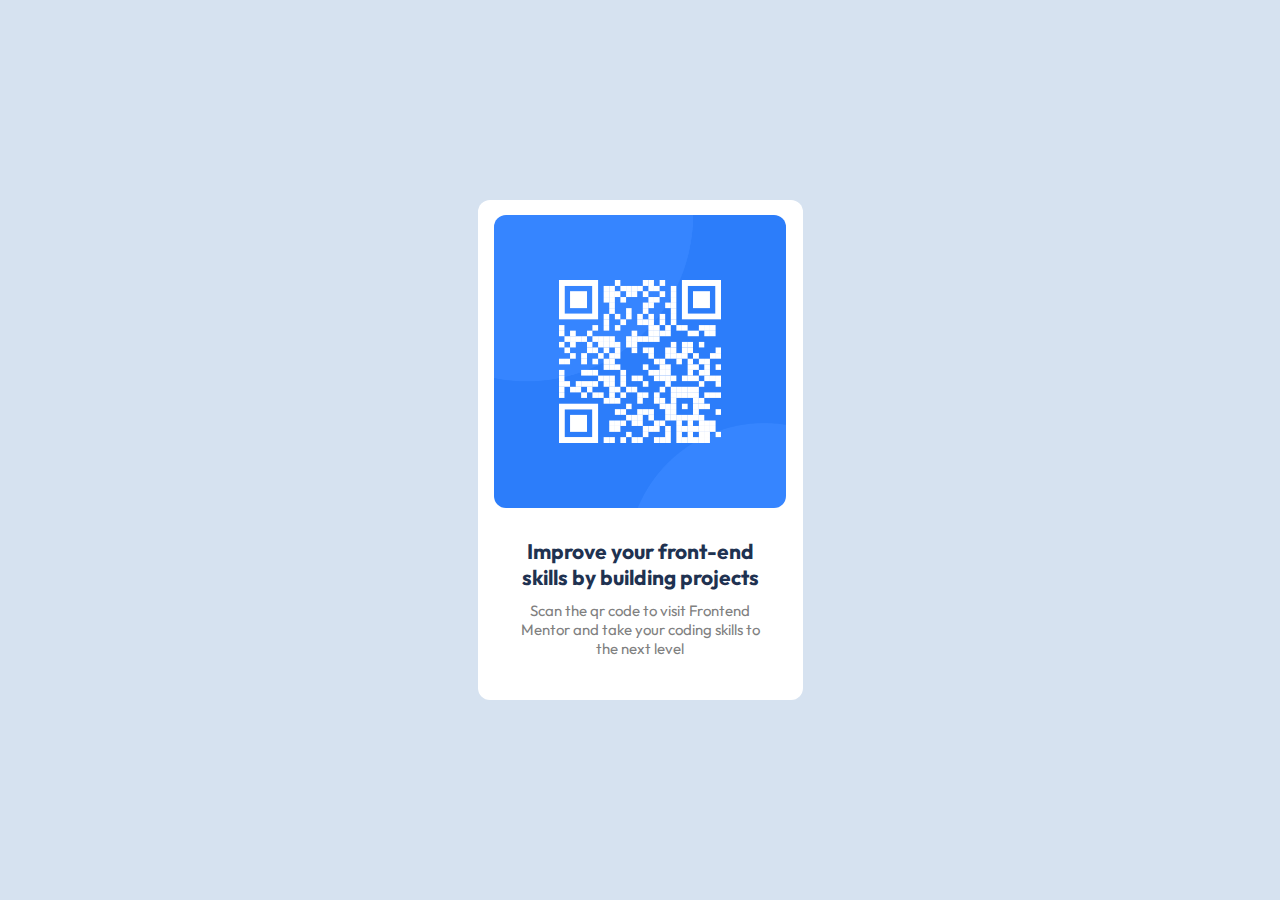
<file: index.html>
<!DOCTYPE html>
<html lang="en">
    <head>
        <meta charset="UTF-8">
        <meta name="viewport" content="width=device-width, initial-scale=1.0">
        <link rel="stylesheet" href="style.css">
        <link href="https://fonts.googleapis.com/css2?family=Outfit:wght@400;700&display=swap" rel="stylesheet">
        <link rel="icon" type="image/png" href="images/favicon-32x32.png">
        <title>Document</title>
    </head>

    <body>
        <div class="content">
            <div class="qr">
                <img src="images\image-qr-code.png" alt="qr code">
            </div>
            <div class="words">
                <p class="bold">Improve your front-end skills by building projects</p>
                <p class="non">Scan the qr code to visit Frontend Mentor and take your coding skills to the next level</p>
            </div>
        </div>
    </body>
</html>
</file>
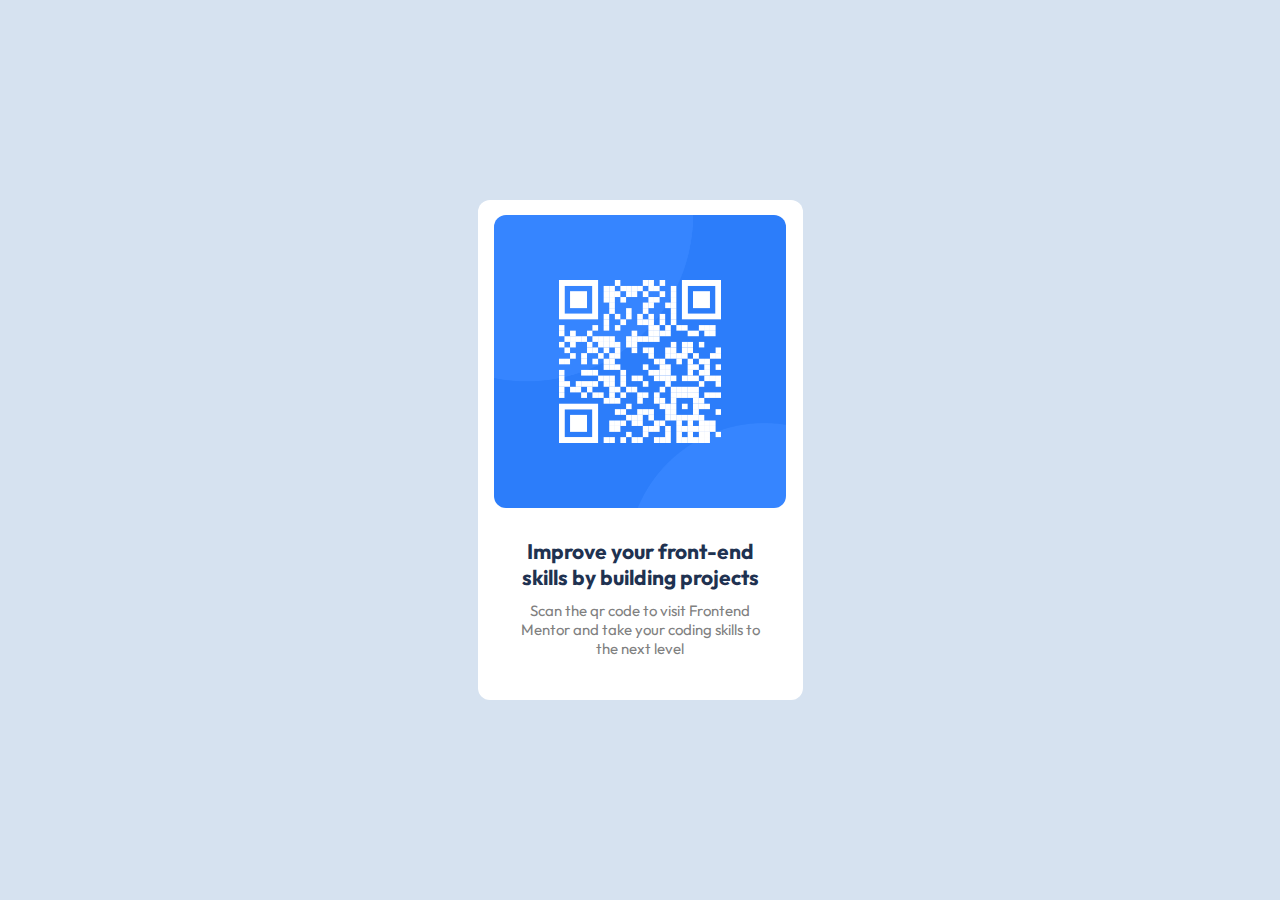
<file: main.html>
<!DOCTYPE html>
<html lang="en">
    <head>
        <meta charset="UTF-8">
        <meta name="viewport" content="width=device-width, initial-scale=1.0">
        <link rel="stylesheet" href="style.css">
        <link href="https://fonts.googleapis.com/css2?family=Outfit:wght@400;700&display=swap" rel="stylesheet">
        <link rel="icon" type="image/png" href="images/favicon-32x32.png">
        <title>Document</title>
    </head>

    <body>
        <div class="content">
            <div class="qr">
                <img src="images\image-qr-code.png" alt="qr code">
            </div>
            <div class="words">
                <p class="bold">Improve your front-end skills by building projects</p>
                <p class="non">Scan the qr code to visit Frontend Mentor and take your coding skills to the next level</p>
            </div>
        </div>
    </body>
</html>
</file>
<file: style.css>
body {
  background-color: hsl(212, 45%, 89%);
  margin: 0;
  height: 100vh;
  font-family: 'Outfit', sans-serif;
  display: flex;
  align-items: center;
  justify-content: center;
  font-size: 15px;
}

.content {
    background-color: hsl(0, 0%, 100%);
    width: 325px;
    height: 500px;
    border-radius: 12px;
}

.qr img {
    max-width: 90%;
    height: auto;
    border-radius: 12px;
    margin: 15px 0px 15px 16px;
}

.words{
    text-align: center;
    margin-top: -45px;
}

.bold {
    color: hsl(218, 44%, 22%);
    font-weight: 700;
    font-size: 21px;
    padding: 35px;
}

.non {
    color: grey;
    padding: 35px;
    margin-top: -80px;
}
</file>
